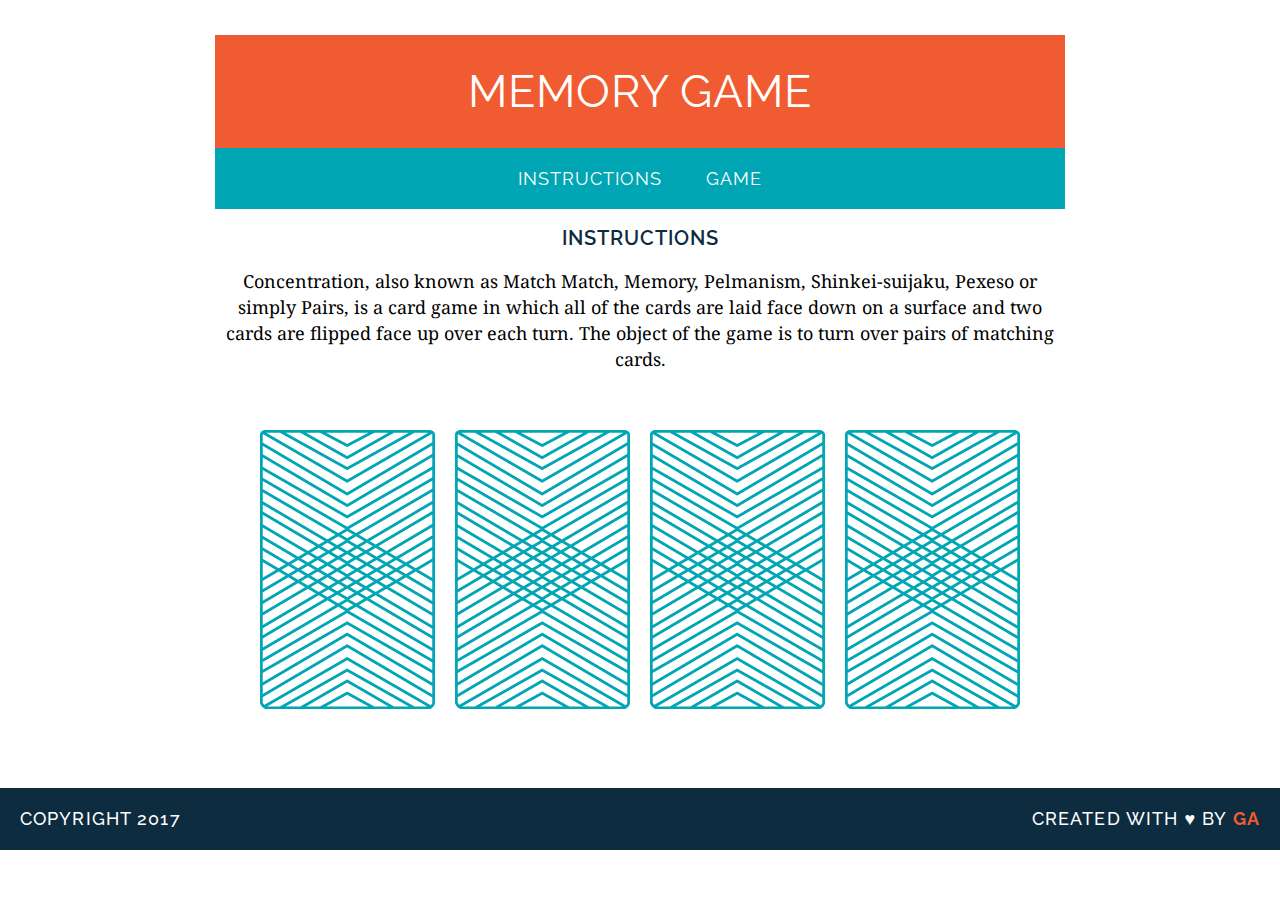
<file: memory_game/index.html>
<!DOCTYPE html>
<html>
<head>
	<title>Memory Card Game</title>

	<link href="https://fonts.googleapis.com/css?family=Droid+Serif|Raleway:400,500,600,700" rel="stylesheet">

	<link href="css/style.css" rel="stylesheet" type="text/css">

</head>
<body>
	<main>
	<header>
	<h1>MEMORY GAME</h1>
	</header>
	
	<nav>
	<a href="#">INSTRUCTIONS</a>
	<a href="#">GAME</a>
	</nav>

	<h2>INSTRUCTIONS</h2>

	<p>Concentration, also known as Match Match, Memory, Pelmanism, Shinkei-suijaku, Pexeso or simply Pairs, is a card game in which all of the cards are laid face down on a surface and two cards are flipped face up over each turn. The object of the game is to turn over pairs of matching cards.</p>

	<div>
		<img src="images/back.png" alt="Queen of Diamonds">
		<img src="images/back.png" alt="Queen of Hearts">
		<img src="images/back.png" alt="King of Diamonds">
		<img src="images/back.png" alt="King of Hearts">
	</div>
	</main>
	<footer class="clearfix">
		<p class="copyright">Copyright 2017</p>
		<p class="message">Created with &hearts; by <span class="name">GA</span></p>
	</footer>
</body>
</html>
</file>
<file: memory_game/css/style.css>
body {
text-align: center;
margin: 0;

}

h1 {
font-family: "Raleway", sans-serif;
color: #0D2C40;
letter-spacing: 1px;
font-weight: 400;
font-size: 45px;
background-color: #F15B31;
color: white;
padding: 30px 20px;
margin: 0;

}

h2 {
font-family: "Raleway";
color: #0D2C40;
letter-spacing: 1px;
font-weight: 600;
font-size: 20px;

}

a {
font-family: "Raleway";
color: white;
letter-spacing: 1px;
font-weight: 600px;
font-size: 18px;
text-decoration: none;
border-bottom: 2px solid transparent;
margin: 0px 20px;

}

nav {
	background-color: #00A6B3;
	color: white;
	padding: 20px 0px;

}

main{
	width: 850px;
	margin: 35px auto;
}

a:hover {
	border-color: white;
}

p {
font-family: "Droid Serif";
line-height: 26px;
font-size: 18px;

}

img{
	margin: 40px 8px;
}

footer {
	padding: 0px 20px;
	background-color: #0D2C40;
	color: white;
	font-size: 14px;
	letter-spacing: .08em;
	font-weight: 500;
	text-transform: uppercase;
}

.copyright {
	font-family: "Raleway";
	float: left;
}

.message{
	font-family: "Raleway";
	float: right;
}

.clearfix:after {
visibility: hidden;
display: block;
content: " ";
clear: both;
height: 0;
font-size: 0;
}

.name {
	color: #F15B31;
	font-weight: 700;
}
</file>
